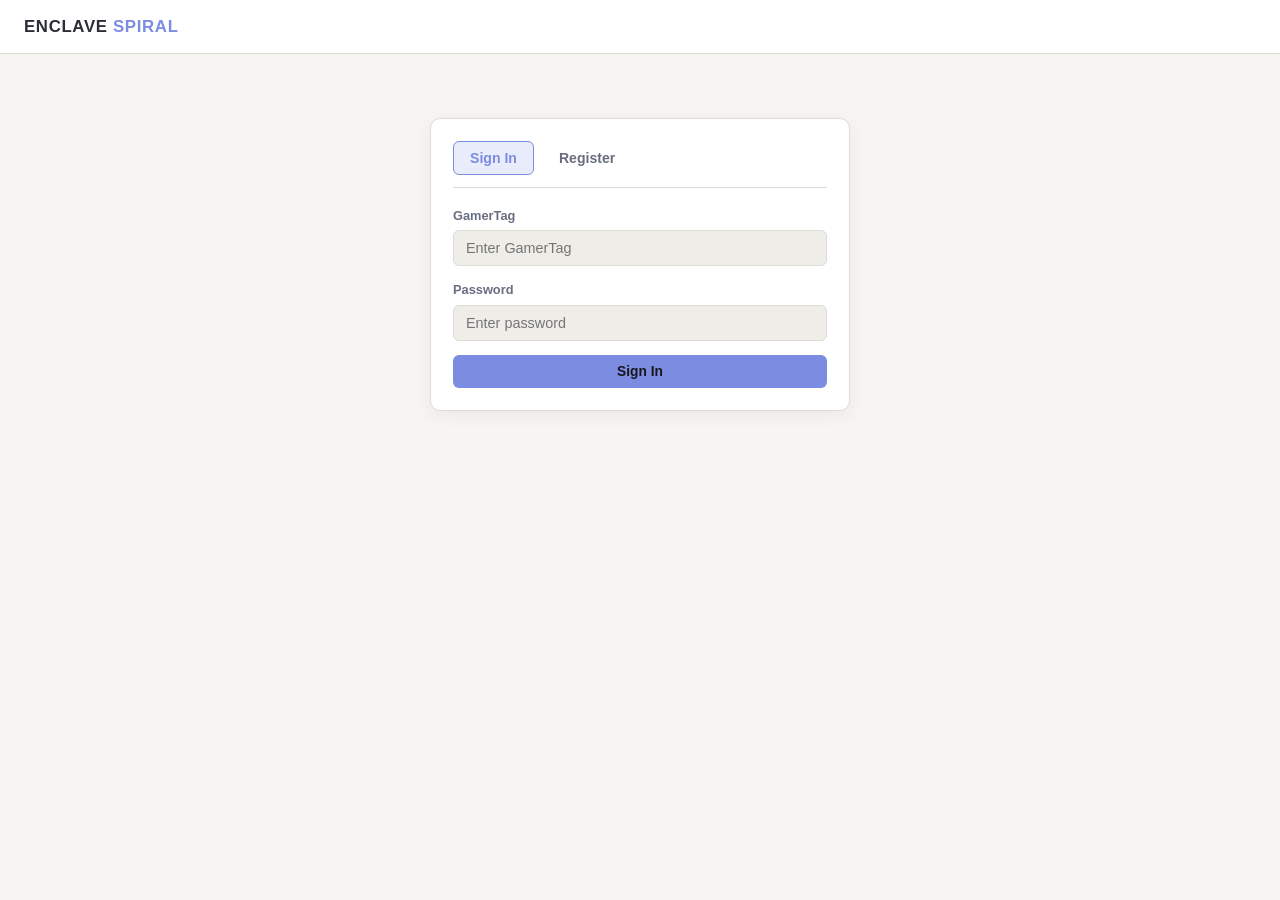
<file: index.html>
<!DOCTYPE html>
<html lang="en">
<head>
  <meta charset="UTF-8" />
  <meta name="viewport" content="width=device-width, initial-scale=1.0" />
  <title>Enclave Spiral</title>
  <style>
    /* Pastel Light Theme (Default) */
    :root {
      --bg-base: #f6f5f2;
      --bg-surface: #ffffff;
      --bg-subtle: #efede8;
      --text-primary: #2b2d38;
      --text-secondary: #686d80;
      --border-color: #dfdcd5;
      --accent-primary: #7c8ce0;
      --accent-hover: #6778d1;
      --accent-soft: #e8ecfb;
      --status-active: #68a88e;
      --status-active-bg: rgba(104, 168, 142, 0.14);
      --status-danger: #d9828b;
      --shadow-soft: 0 4px 18px rgba(43, 45, 56, 0.06);
    }

    /* Pastel Dark Theme (Synced with OS) */
    @media (prefers-color-scheme: dark) {
      :root {
        --bg-base: #16171d;
        --bg-surface: #1f212b;
        --bg-subtle: #282b38;
        --text-primary: #eceef4;
        --text-secondary: #9aa0b5;
        --border-color: #323646;
        --accent-primary: #a3b1f8;
        --accent-hover: #bac5ff;
        --accent-soft: rgba(163, 177, 248, 0.14);
        --status-active: #8cc9ad;
        --status-active-bg: rgba(140, 201, 173, 0.14);
        --status-danger: #eba0a8;
        --shadow-soft: 0 6px 24px rgba(0, 0, 0, 0.28);
      }
    }

    * {
      box-sizing: border-box;
      margin: 0;
      padding: 0;
      font-family: 'Inter', -apple-system, BlinkMacSystemFont, 'Segoe UI', Roboto, sans-serif;
    }

    body {
      background-color: var(--bg-base);
      color: var(--text-primary);
      min-height: 100vh;
      display: flex;
      flex-direction: column;
      line-height: 1.5;
    }

    header {
      background: var(--bg-surface);
      border-bottom: 1px solid var(--border-color);
      padding: 14px 24px;
      display: flex;
      justify-content: space-between;
      align-items: center;
    }

    .brand {
      font-weight: 700;
      font-size: 1.05rem;
      letter-spacing: 0.04em;
      text-transform: uppercase;
      color: var(--text-primary);
    }

    .brand span {
      color: var(--accent-primary);
    }

    .user-meta {
      display: flex;
      align-items: center;
      gap: 12px;
      font-size: 0.88rem;
      color: var(--text-secondary);
    }

    .container {
      max-width: 960px;
      width: 100%;
      margin: 24px auto;
      padding: 0 16px;
      flex: 1;
    }

    .card {
      background: var(--bg-surface);
      border: 1px solid var(--border-color);
      border-radius: 10px;
      padding: 22px;
      margin-bottom: 18px;
      box-shadow: var(--shadow-soft);
    }

    /* Master Proxy Status Bar */
    .proxy-status-bar {
      display: flex;
      justify-content: space-between;
      align-items: center;
      padding: 16px 20px;
      border-radius: 10px;
      margin-bottom: 18px;
      border: 1px solid var(--border-color);
      background: var(--bg-surface);
      gap: 12px;
      flex-wrap: wrap;
    }

    .proxy-status-bar.is-on {
      border-color: var(--status-active);
      background: var(--status-active-bg);
    }

    .section-title {
      font-size: 1rem;
      font-weight: 600;
      margin-bottom: 6px;
      color: var(--text-primary);
    }

    .section-desc {
      font-size: 0.86rem;
      color: var(--text-secondary);
      margin-bottom: 18px;
    }

    .nav-tabs {
      display: flex;
      gap: 8px;
      margin-bottom: 18px;
      border-bottom: 1px solid var(--border-color);
      padding-bottom: 12px;
      flex-wrap: wrap;
    }

    .tab-btn {
      background: transparent;
      color: var(--text-secondary);
      border: 1px solid transparent;
      padding: 8px 16px;
      border-radius: 6px;
      cursor: pointer;
      font-size: 0.88rem;
      font-weight: 600;
      transition: all 0.15s ease;
    }

    .tab-btn:hover {
      background: var(--bg-subtle);
      color: var(--text-primary);
    }

    .tab-btn.active {
      background: var(--accent-soft);
      color: var(--accent-primary);
      border-color: var(--accent-primary);
    }

    .form-group {
      margin-bottom: 14px;
    }

    label {
      display: block;
      font-size: 0.8rem;
      color: var(--text-secondary);
      margin-bottom: 5px;
      font-weight: 600;
    }

    input[type="text"],
    input[type="password"],
    input[type="number"],
    select {
      width: 100%;
      background: var(--bg-subtle);
      border: 1px solid var(--border-color);
      color: var(--text-primary);
      padding: 9px 12px;
      border-radius: 6px;
      font-size: 0.9rem;
    }

    input:focus,
    select:focus {
      outline: none;
      border-color: var(--accent-primary);
    }

    .btn {
      background: var(--accent-primary);
      color: #16171d;
      border: none;
      padding: 9px 16px;
      border-radius: 6px;
      font-size: 0.86rem;
      font-weight: 600;
      cursor: pointer;
      transition: all 0.15s ease;
    }

    .btn:hover {
      background: var(--accent-hover);
    }

    .btn-outline {
      background: var(--bg-subtle);
      color: var(--text-primary);
      border: 1px solid var(--border-color);
    }

    .btn-outline:hover {
      border-color: var(--accent-primary);
      background: var(--accent-soft);
    }

    .btn-active-proxy {
      background: var(--status-active);
      color: #16171d;
    }

    .btn-danger {
      background: var(--status-danger);
      color: #16171d;
    }

    .slots-grid {
      display: grid;
      grid-template-columns: repeat(auto-fill, minmax(280px, 1fr));
      gap: 16px;
    }

    .slot-card {
      background: var(--bg-subtle);
      border: 1px solid var(--border-color);
      border-radius: 8px;
      padding: 16px;
      display: flex;
      flex-direction: column;
      gap: 12px;
    }

    .slot-card.active-card {
      border: 2px solid var(--status-active);
    }

    .slot-top {
      display: flex;
      align-items: center;
      gap: 12px;
    }

    .avatar-img {
      width: 52px;
      height: 52px;
      border-radius: 50%;
      object-fit: cover;
      border: 2px solid var(--border-color);
      background: var(--bg-surface);
    }

    .badge {
      display: inline-block;
      font-size: 0.72rem;
      font-weight: 600;
      padding: 2px 8px;
      border-radius: 4px;
      background: var(--bg-surface);
      color: var(--text-secondary);
      border: 1px solid var(--border-color);
    }

    .badge.on {
      background: var(--status-active-bg);
      color: var(--status-active);
      border-color: var(--status-active);
    }

    .notice-bar {
      padding: 10px 14px;
      border-radius: 6px;
      margin-bottom: 16px;
      font-size: 0.86rem;
      display: none;
      border: 1px solid var(--border-color);
      background: var(--bg-surface);
    }

    .notice-bar.show {
      display: block;
    }

    .notice-bar.error {
      border-color: var(--status-danger);
      color: var(--status-danger);
    }

    .notice-bar.ok {
      border-color: var(--status-active);
      color: var(--status-active);
    }

    .hidden {
      display: none !important;
    }
  </style>
</head>
<body>

  <header>
    <div class="brand">Enclave <span>Spiral</span></div>
    <div id="userBar" class="user-meta hidden">
      <span id="welcomeTag"></span>
      <button class="btn btn-outline" onclick="logout()">Sign Out</button>
    </div>
  </header>

  <div class="container">
    <div id="noticeBox" class="notice-bar"></div>

    <!-- AUTHENTICATION -->
    <div id="authView" class="card" style="max-width: 420px; margin: 40px auto;">
      <div class="nav-tabs">
        <button id="tabLoginBtn" class="tab-btn active" onclick="switchAuthTab('login')">Sign In</button>
        <button id="tabRegBtn" class="tab-btn" onclick="switchAuthTab('register')">Register</button>
      </div>

      <div id="loginForm">
        <div class="form-group">
          <label>GamerTag</label>
          <input type="text" id="loginTag" placeholder="Enter GamerTag" />
        </div>
        <div class="form-group">
          <label>Password</label>
          <input type="password" id="loginPass" placeholder="Enter password" />
        </div>
        <button class="btn" style="width: 100%;" onclick="submitLogin()">Sign In</button>
      </div>

      <div id="registerForm" class="hidden">
        <div class="form-group">
          <label>GamerTag</label>
          <input type="text" id="regTag" placeholder="Choose a GamerTag" />
        </div>
        <div class="form-group">
          <label>Password</label>
          <input type="password" id="regPass" placeholder="Create password" />
        </div>
        <div class="form-group">
          <label>Discord User ID</label>
          <input type="text" id="regDiscordId" placeholder="Numeric Discord ID" />
        </div>
        <button class="btn" style="width: 100%;" onclick="submitRegister()">Create Account</button>
      </div>
    </div>

    <!-- CONTROL PANEL -->
    <div id="dashboardView" class="hidden">

      <!-- MASTER PROXY STATUS BANNER -->
      <div id="masterStatusBar" class="proxy-status-bar">
        <div>
          <div style="font-size: 0.78rem; text-transform: uppercase; letter-spacing: 0.05em; color: var(--text-secondary); font-weight: 600;">
            Current Proxy Mode
          </div>
          <div id="masterStatusText" style="font-size: 1.02rem; font-weight: 600; margin-top: 2px;">
            Proxy OFF — Speaking as yourself
          </div>
        </div>
        <button id="masterOffBtn" class="btn btn-outline hidden" onclick="toggleCharacterProxy('', false)">
          Turn Proxy OFF
        </button>
      </div>

      <div class="nav-tabs">
        <button class="tab-btn active" id="navSlots" onclick="switchMainTab('slots')">Character Slots</button>
        <button class="tab-btn" id="navAccount" onclick="switchMainTab('account')">Discord Link</button>
        <button class="tab-btn hidden" id="navAdmin" onclick="switchMainTab('admin')">Administration</button>
      </div>

      <!-- TAB 1: CHARACTER SLOTS -->
      <div id="tabSlots" class="card">
        <div class="section-title">Character Profiles & Proxy Switch</div>
        <div class="section-desc">
          Toggle any character slot ON to automatically replace your Discord messages with that character's name and avatar wherever you type. Toggle it OFF to type normally.
        </div>
        <div id="slotsGrid" class="slots-grid"></div>
      </div>

      <!-- TAB 2: DISCORD ID LINK -->
      <div id="tabAccount" class="card hidden">
        <div class="section-title">Discord Account Link</div>
        <div class="section-desc">
          Enter your numeric Discord User ID so the bot knows which messages belong to your account.
        </div>
        <div class="form-group" style="max-width: 380px;">
          <label>Discord User ID</label>
          <input type="text" id="accountDiscordId" placeholder="123456789012345678" />
        </div>
        <button class="btn" onclick="saveDiscordId()">Save Discord ID</button>
      </div>

      <!-- TAB 3: ADMIN PANEL -->
      <div id="tabAdmin" class="card hidden">
        <div style="display: grid; grid-template-columns: repeat(auto-fit, minmax(280px, 1fr)); gap: 24px;">
          <div>
            <div class="section-title">User Slot Limits</div>
            <div class="section-desc">Unlock additional character slots for registered players.</div>
            <div class="form-group">
              <label>User Account</label>
              <select id="adminUserSelect"></select>
            </div>
            <div class="form-group">
              <label>Maximum Slots (1 - 25)</label>
              <input type="number" id="adminSlotCount" value="5" min="1" max="25" />
            </div>
            <button class="btn" onclick="adminUpdateUserSlots()">Update Slot Limit</button>
          </div>

          <div>
            <div class="section-title">Custom Emoji Registry</div>
            <div class="section-desc">Register custom bot or server emojis for automatic shortcode replacement.</div>
            <div class="form-group">
              <label>Shortcode</label>
              <input type="text" id="adminEmojiCode" placeholder=":shortcode:" />
            </div>
            <div class="form-group">
              <label>Discord Emoji Tag</label>
              <input type="text" id="adminEmojiTag" placeholder="<:name:123456789012345678>" />
            </div>
            <button class="btn" onclick="adminAddEmoji()">Register Emoji</button>
            <div id="adminEmojiList" style="margin-top: 12px; display: flex; gap: 8px; flex-wrap: wrap;"></div>
          </div>
        </div>
      </div>
    </div>
  </div>

  <script>
    const API_URL = "https://script.google.com/macros/s/AKfycbz3gUKAySHmbGf9xzBTUWBTW1-ZAxKLL_K18z1KIQeEXHxTlSTxjJlUaho7oWF7EunauQ/exec";

    let STATE = {
      user: null,
      characters: [],
      emojis: [],
      allUsers: [],
      croppedImages: {}
    };

    function notify(msg, isError = false) {
      const box = document.getElementById("noticeBox");
      box.textContent = msg;
      box.className = "notice-bar show " + (isError ? "error" : "ok");
      setTimeout(() => { box.className = "notice-bar"; }, 5000);
    }

    async function callApi(payload) {
      const res = await fetch(API_URL, {
        method: "POST",
        headers: { "Content-Type": "text/plain;charset=utf-8" },
        body: JSON.stringify(payload)
      });
      return await res.json();
    }

    function switchAuthTab(tab) {
      document.getElementById("loginForm").classList.toggle("hidden", tab !== "login");
      document.getElementById("registerForm").classList.toggle("hidden", tab !== "register");
      document.getElementById("tabLoginBtn").classList.toggle("active", tab === "login");
      document.getElementById("tabRegBtn").classList.toggle("active", tab === "register");
    }

    function switchMainTab(tab) {
      ["slots", "account", "admin"].forEach(t => {
        const view = document.getElementById("tab" + t.charAt(0).toUpperCase() + t.slice(1));
        const nav = document.getElementById("nav" + t.charAt(0).toUpperCase() + t.slice(1));
        if (view) view.classList.toggle("hidden", t !== tab);
        if (nav) nav.classList.toggle("active", t === tab);
      });
    }

    async function submitLogin() {
      const gamerTag = document.getElementById("loginTag").value.trim();
      const password = document.getElementById("loginPass").value.trim();
      notify("Signing in...");
      try {
        const data = await callApi({ action: "login", gamerTag, password });
        if (!data.success) return notify(data.error || "Sign in failed.", true);
        loadDashboard(data);
      } catch (e) {
        notify("Connection error: " + e.message, true);
      }
    }

    async function submitRegister() {
      const gamerTag = document.getElementById("regTag").value.trim();
      const password = document.getElementById("regPass").value.trim();
      const discordId = document.getElementById("regDiscordId").value.trim();
      notify("Creating account...");
      try {
        const data = await callApi({ action: "register", gamerTag, password, discordId });
        if (!data.success) return notify(data.error || "Registration failed.", true);
        loadDashboard(data);
      } catch (e) {
        notify("Connection error: " + e.message, true);
      }
    }

    function loadDashboard(data) {
      STATE.user = data.user;
      STATE.characters = data.characters || [];
      STATE.emojis = data.emojis || [];
      STATE.allUsers = data.allUsers || [];

      localStorage.setItem("enclave_uid", STATE.user.userId);

      document.getElementById("authView").classList.add("hidden");
      document.getElementById("dashboardView").classList.remove("hidden");
      document.getElementById("userBar").classList.remove("hidden");
      document.getElementById("welcomeTag").textContent = STATE.user.gamerTag + " (" + STATE.user.role + ")";
      document.getElementById("accountDiscordId").value = STATE.user.discordId || "";

      document.getElementById("navAdmin").classList.toggle("hidden", STATE.user.role !== "admin");

      renderMasterStatus();
      renderSlots();
      renderAdmin();
    }

    function renderMasterStatus() {
      const activeChar = STATE.characters.find(c => c.isActive);
      const bar = document.getElementById("masterStatusBar");
      const text = document.getElementById("masterStatusText");
      const offBtn = document.getElementById("masterOffBtn");

      if (activeChar) {
        bar.classList.add("is-on");
        text.textContent = "Proxy ON — Speaking as " + activeChar.avatarName + " (Slot " + activeChar.slotNumber + ")";
        offBtn.classList.remove("hidden");
      } else {
        bar.classList.remove("is-on");
        text.textContent = "Proxy OFF — Speaking as your normal Discord account";
        offBtn.classList.add("hidden");
      }
    }

    function renderSlots() {
      const grid = document.getElementById("slotsGrid");
      grid.innerHTML = "";

      STATE.characters.forEach(c => {
        const card = document.createElement("div");
        card.className = "slot-card" + (c.isActive ? " active-card" : "");

        card.innerHTML = `
          <div class="slot-top">
            <img id="img_${c.characterId}" src="${c.avatarUrl}" class="avatar-img" onerror="this.src='https://cdn.discordapp.com/embed/avatars/0.png'" />
            <div style="flex: 1;">
              <div style="display: flex; justify-content: space-between; align-items: center;">
                <span style="font-size: 0.76rem; font-weight: 600; color: var(--text-secondary);">SLOT ${c.slotNumber}</span>
                <span class="badge ${c.isActive ? 'on' : ''}">${c.isActive ? 'PROXY ON' : 'OFF'}</span>
              </div>
              <input type="text" id="name_${c.characterId}" value="${c.avatarName.replace(/"/g, '&quot;')}" style="margin-top: 6px;" />
            </div>
          </div>

          <div class="form-group" style="margin-bottom: 0;">
            <label>Avatar URL or Upload Image</label>
            <input type="text" id="url_${c.characterId}" value="${c.avatarUrl}" style="margin-bottom: 6px;" />
            <input type="file" accept="image/*" onchange="cropAvatarFile(event, '${c.characterId}')" style="font-size: 0.8rem;" />
          </div>

          <div style="display: flex; gap: 8px; padding-top: 4px;">
            <button class="btn ${c.isActive ? 'btn-danger' : 'btn-active-proxy'}" style="flex: 1;" onclick="toggleCharacterProxy('${c.characterId}', ${!c.isActive})">
              ${c.isActive ? 'Turn Proxy OFF' : 'Turn Proxy ON'}
            </button>
            <button class="btn btn-outline" onclick="saveSlot('${c.characterId}')">
              Save Profile
            </button>
          </div>
        `;
        grid.appendChild(card);
      });
    }

    async function toggleCharacterProxy(charId, enable) {
      notify(enable ? "Activating character proxy..." : "Turning proxy off...");
      const res = await callApi({
        action: "toggleProxy",
        userId: STATE.user.userId,
        characterId: charId,
        enable: enable
      });

      if (res.success) {
        loadDashboard(res);
        notify(enable ? "Proxy turned ON." : "Proxy turned OFF.");
      } else {
        notify(res.error || "Failed to update proxy status.", true);
      }
    }

    function cropAvatarFile(event, charId) {
      const file = event.target.files[0];
      if (!file) return;
      const reader = new FileReader();
      reader.onload = function(e) {
        const img = new Image();
        img.onload = function() {
          const canvas = document.createElement("canvas");
          canvas.width = 160;
          canvas.height = 160;
          const ctx = canvas.getContext("2d");
          const size = Math.min(img.width, img.height);
          const sx = (img.width - size) / 2;
          const sy = (img.height - size) / 2;
          ctx.drawImage(img, sx, sy, size, size, 0, 0, 160, 160);
          const dataUrl = canvas.toDataURL("image/jpeg", 0.85);
          STATE.croppedImages[charId] = dataUrl;
          document.getElementById("img_" + charId).src = dataUrl;
        };
        img.src = e.target.result;
      };
      reader.readAsDataURL(file);
    }

    async function saveSlot(charId) {
      const avatarName = document.getElementById("name_" + charId).value.trim();
      const avatarUrl = document.getElementById("url_" + charId).value.trim();
      const base64Image = STATE.croppedImages[charId] || null;

      notify("Saving character profile...");
      const res = await callApi({
        action: "saveCharacter",
        userId: STATE.user.userId,
        characterId: charId,
        avatarName,
        avatarUrl,
        base64Image
      });

      if (!res.success) return notify(res.error || "Failed to save profile.", true);
      delete STATE.croppedImages[charId];

      const idx = STATE.characters.findIndex(x => x.characterId === charId);
      if (idx !== -1) STATE.characters[idx] = { ...STATE.characters[idx], ...res.character };
      renderMasterStatus();
      renderSlots();
      notify("Profile saved.");
    }

    async function saveDiscordId() {
      const discordId = document.getElementById("accountDiscordId").value.trim();
      const res = await callApi({ action: "updateDiscordId", userId: STATE.user.userId, discordId });
      if (res.success) {
        STATE.user.discordId = discordId;
        notify("Discord User ID saved.");
      }
    }

    function renderAdmin() {
      if (STATE.user.role !== "admin") return;

      const uSel = document.getElementById("adminUserSelect");
      uSel.innerHTML = STATE.allUsers.map(u => `<option value="${u.userId}">${u.gamerTag} (${u.maxSlots} slots)</option>`).join("");

      const eList = document.getElementById("adminEmojiList");
      eList.innerHTML = STATE.emojis.map(e => `
        <span class="badge">
          ${e.shortcode}
          <a href="#" style="color: var(--status-danger); margin-left: 6px; text-decoration: none;" onclick="adminRemoveEmoji('${e.emojiId}')">Remove</a>
        </span>
      `).join("");
    }

    async function adminUpdateUserSlots() {
      const targetUserId = document.getElementById("adminUserSelect").value;
      const maxSlots = document.getElementById("adminSlotCount").value;
      const res = await callApi({ action: "adminUpdateSlots", targetUserId, maxSlots });
      if (res.success) {
        const refreshed = await callApi({ action: "getDashboardData", userId: STATE.user.userId });
        if (refreshed.success) loadDashboard(refreshed);
        notify("User slot limit updated.");
      }
    }

    async function adminAddEmoji() {
      const shortcode = document.getElementById("adminEmojiCode").value.trim();
      const discordTag = document.getElementById("adminEmojiTag").value.trim();
      const res = await callApi({ action: "adminSaveEmoji", shortcode, discordTag, userId: STATE.user.userId });
      if (res.success) {
        STATE.emojis.push(res.emoji);
        renderAdmin();
        notify("Emoji registered.");
      }
    }

    async function adminRemoveEmoji(emojiId) {
      await callApi({ action: "adminDeleteEmoji", emojiId });
      STATE.emojis = STATE.emojis.filter(e => e.emojiId !== emojiId);
      renderAdmin();
    }

    function logout() {
      localStorage.removeItem("enclave_uid");
      location.reload();
    }

    window.addEventListener("DOMContentLoaded", async () => {
      const savedUid = localStorage.getItem("enclave_uid");
      if (savedUid) {
        try {
          const data = await callApi({ action: "getDashboardData", userId: savedUid });
          if (data.success) loadDashboard(data);
        } catch (e) {}
      }
    });
  </script>
</body>
</html>
</file>
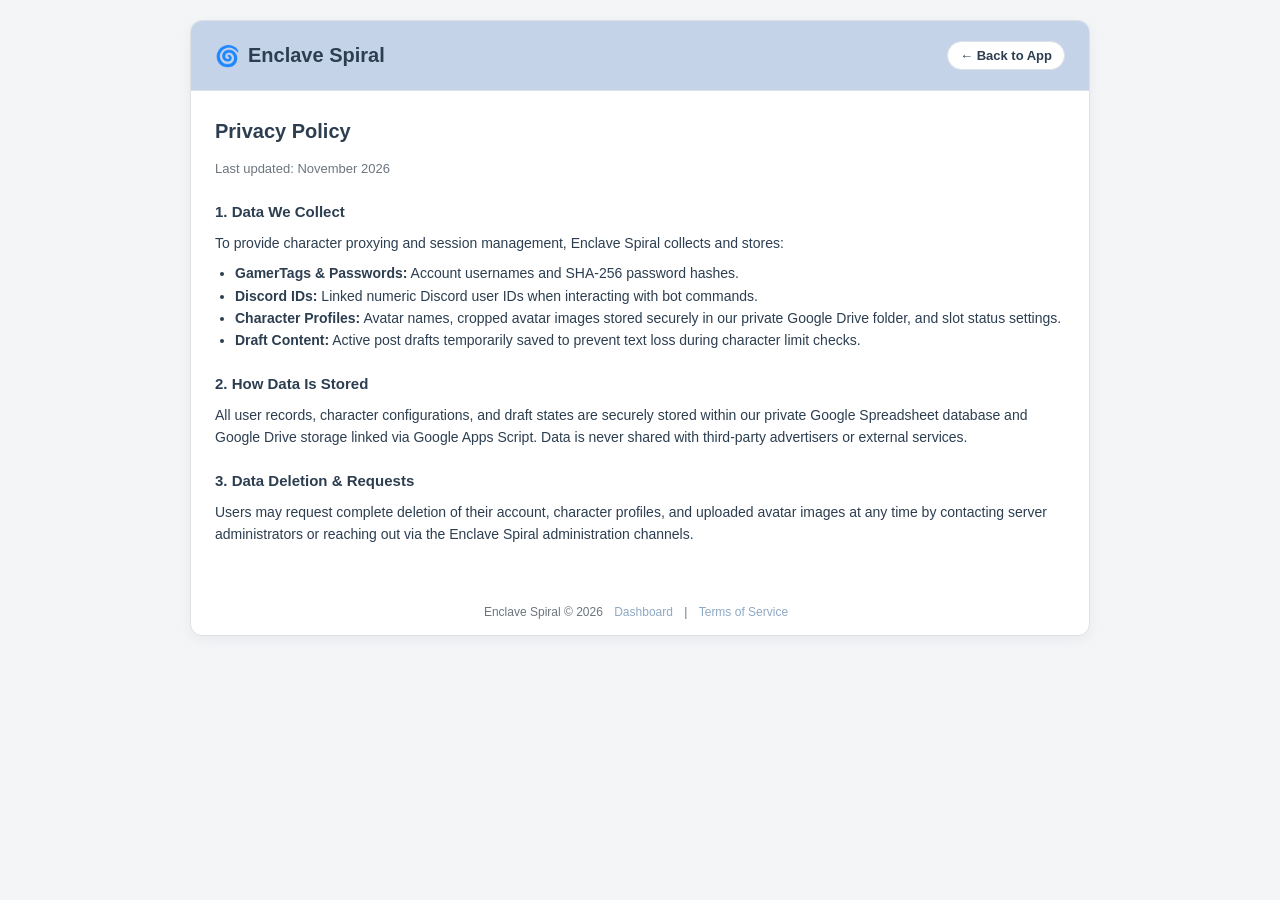
<file: privacy.html>
<!DOCTYPE html>
<html lang="en">
<head>
  <meta charset="UTF-8">
  <meta name="viewport" content="width=device-width, initial-scale=1.0">
  <title>Privacy Policy — Enclave Spiral</title>
  <link rel="stylesheet" href="style.css">
</head>
<body>
  <div class="app-wrapper">
    <header>
      <h1><span>🌀</span> Enclave Spiral</h1>
      <div class="user-badge">
        <a href="index.html" style="color: var(--text-main); text-decoration: none; font-weight: 600;">← Back to App</a>
      </div>
    </header>

    <main style="line-height: 1.6;">
      <h2 style="font-size: 20px; margin-bottom: 12px;">Privacy Policy</h2>
      <p style="font-size: 13px; color: var(--text-muted); margin-bottom: 20px;">Last updated: November 2026</p>

      <section style="margin-bottom: 20px;">
        <h3 style="font-size: 15px; margin-bottom: 8px; color: var(--text-main);">1. Data We Collect</h3>
        <p style="font-size: 14px; color: var(--text-main); margin-bottom: 8px;">
          To provide character proxying and session management, Enclave Spiral collects and stores:
        </p>
        <ul style="padding-left: 20px; font-size: 14px; color: var(--text-main);">
          <li><strong>GamerTags & Passwords:</strong> Account usernames and SHA-256 password hashes.</li>
          <li><strong>Discord IDs:</strong> Linked numeric Discord user IDs when interacting with bot commands.</li>
          <li><strong>Character Profiles:</strong> Avatar names, cropped avatar images stored securely in our private Google Drive folder, and slot status settings.</li>
          <li><strong>Draft Content:</strong> Active post drafts temporarily saved to prevent text loss during character limit checks.</li>
        </ul>
      </section>

      <section style="margin-bottom: 20px;">
        <h3 style="font-size: 15px; margin-bottom: 8px; color: var(--text-main);">2. How Data Is Stored</h3>
        <p style="font-size: 14px; color: var(--text-main);">
          All user records, character configurations, and draft states are securely stored within our private Google Spreadsheet database and Google Drive storage linked via Google Apps Script. Data is never shared with third-party advertisers or external services.
        </p>
      </section>

      <section style="margin-bottom: 20px;">
        <h3 style="font-size: 15px; margin-bottom: 8px; color: var(--text-main);">3. Data Deletion & Requests</h3>
        <p style="font-size: 14px; color: var(--text-main);">
          Users may request complete deletion of their account, character profiles, and uploaded avatar images at any time by contacting server administrators or reaching out via the Enclave Spiral administration channels.
        </p>
      </section>
    </main>

    <footer>
      <span>Enclave Spiral &copy; 2026</span>
      <a href="index.html">Dashboard</a> |
      <a href="tos.html">Terms of Service</a>
    </footer>
  </div>
</body>
</html>
</file>
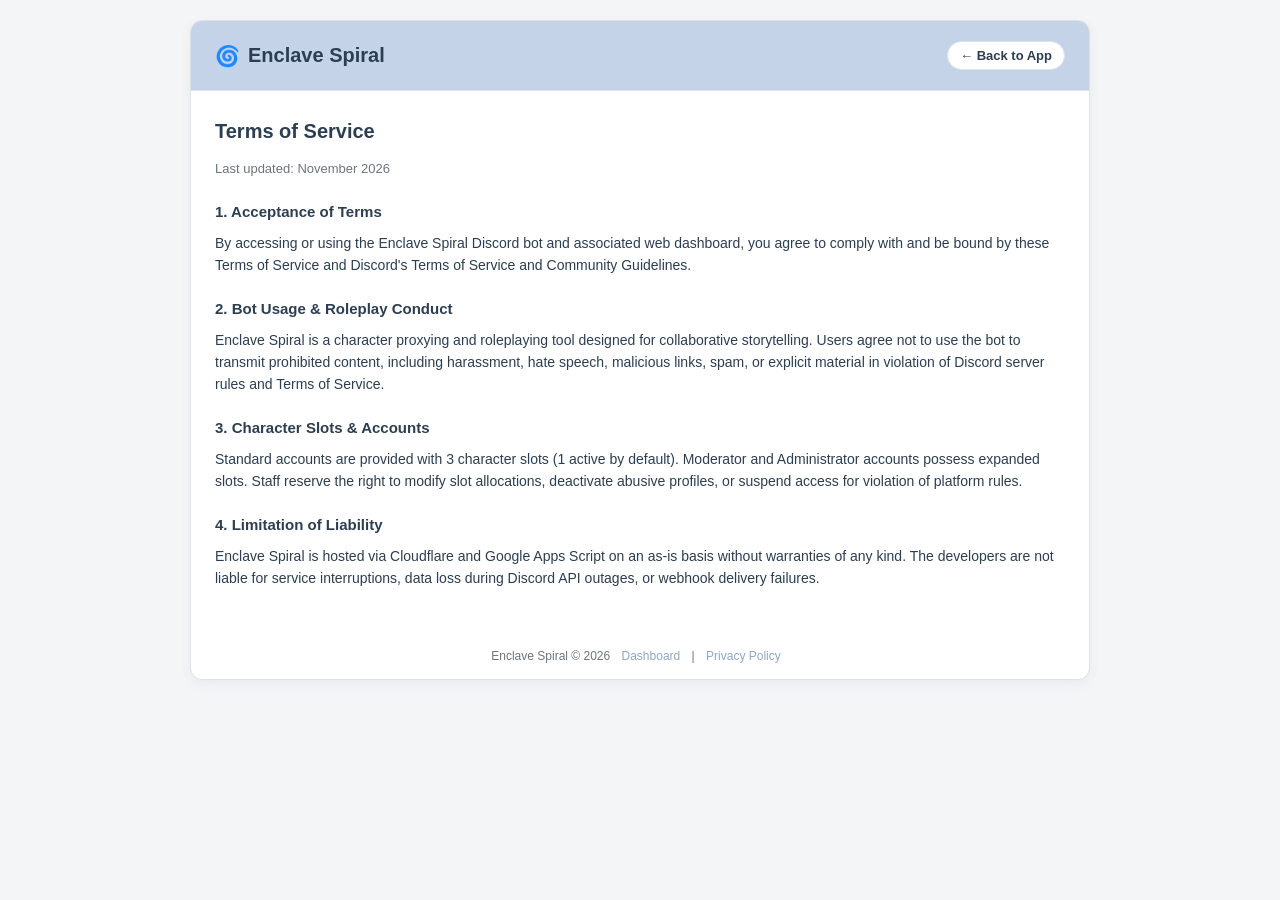
<file: tos.html>
<!DOCTYPE html>
<html lang="en">
<head>
  <meta charset="UTF-8">
  <meta name="viewport" content="width=device-width, initial-scale=1.0">
  <title>Terms of Service — Enclave Spiral</title>
  <link rel="stylesheet" href="style.css">
</head>
<body>
  <div class="app-wrapper">
    <header>
      <h1><span>🌀</span> Enclave Spiral</h1>
      <div class="user-badge">
        <a href="index.html" style="color: var(--text-main); text-decoration: none; font-weight: 600;">← Back to App</a>
      </div>
    </header>

    <main style="line-height: 1.6;">
      <h2 style="font-size: 20px; margin-bottom: 12px;">Terms of Service</h2>
      <p style="font-size: 13px; color: var(--text-muted); margin-bottom: 20px;">Last updated: November 2026</p>

      <section style="margin-bottom: 20px;">
        <h3 style="font-size: 15px; margin-bottom: 8px; color: var(--text-main);">1. Acceptance of Terms</h3>
        <p style="font-size: 14px; color: var(--text-main);">
          By accessing or using the Enclave Spiral Discord bot and associated web dashboard, you agree to comply with and be bound by these Terms of Service and Discord's Terms of Service and Community Guidelines.
        </p>
      </section>

      <section style="margin-bottom: 20px;">
        <h3 style="font-size: 15px; margin-bottom: 8px; color: var(--text-main);">2. Bot Usage & Roleplay Conduct</h3>
        <p style="font-size: 14px; color: var(--text-main);">
          Enclave Spiral is a character proxying and roleplaying tool designed for collaborative storytelling. Users agree not to use the bot to transmit prohibited content, including harassment, hate speech, malicious links, spam, or explicit material in violation of Discord server rules and Terms of Service.
        </p>
      </section>

      <section style="margin-bottom: 20px;">
        <h3 style="font-size: 15px; margin-bottom: 8px; color: var(--text-main);">3. Character Slots & Accounts</h3>
        <p style="font-size: 14px; color: var(--text-main);">
          Standard accounts are provided with 3 character slots (1 active by default). Moderator and Administrator accounts possess expanded slots. Staff reserve the right to modify slot allocations, deactivate abusive profiles, or suspend access for violation of platform rules.
        </p>
      </section>

      <section style="margin-bottom: 20px;">
        <h3 style="font-size: 15px; margin-bottom: 8px; color: var(--text-main);">4. Limitation of Liability</h3>
        <p style="font-size: 14px; color: var(--text-main);">
          Enclave Spiral is hosted via Cloudflare and Google Apps Script on an as-is basis without warranties of any kind. The developers are not liable for service interruptions, data loss during Discord API outages, or webhook delivery failures.
        </p>
      </section>
    </main>

    <footer>
      <span>Enclave Spiral &copy; 2026</span>
      <a href="index.html">Dashboard</a> |
      <a href="privacy.html">Privacy Policy</a>
    </footer>
  </div>
</body>
</html>
</file>
<file: style.css>
/* ==========================================================================
   ENCLAVE SPIRAL - Pastel & Muted Tones Design System
   ========================================================================== */

:root {
  --bg-main: #F4F5F7;
  --bg-card: #FFFFFF;
  --bg-subtle: #E9ECEF;
  --text-main: #2C3E50;
  --text-muted: #6C757D;
  --primary: #8EA8C3;       /* Muted Pastel Blue */
  --primary-hover: #7393B3;
  --secondary: #C5D3E8;     /* Soft Light Blue-Lavender */
  --accent: #E0BBE4;        /* Pastel Orchid / Lavender */
  --accent-hover: #D4A5DC;
  --success: #A3C9A8;       /* Pastel Sage Green */
  --danger: #E6A1A1;        /* Pastel Muted Rose */
  --warning: #F4D35E;       /* Pastel Amber */
  --border-color: #DDE2E5;
  --shadow: 0 4px 12px rgba(44, 62, 80, 0.06);
  --radius: 12px;
  --transition: all 0.25s ease;
}

* {
  box-sizing: border-box;
  margin: 0;
  padding: 0;
  font-family: -apple-system, BlinkMacSystemFont, "Segoe UI", Roboto, Helvetica, Arial, sans-serif;
}

body {
  background-color: var(--bg-main);
  color: var(--text-main);
  min-height: 100vh;
  display: flex;
  flex-direction: column;
  justify-content: space-between;
  padding: 20px;
}

/* ==========================================================================
   LOADING SCREEN SPINNER OVERLAY
   ========================================================================== */

#loading-overlay {
  position: fixed;
  top: 0;
  left: 0;
  width: 100vw;
  height: 100vh;
  background: rgba(244, 245, 247, 0.85);
  backdrop-filter: blur(4px);
  display: flex;
  flex-direction: column;
  align-items: center;
  justify-content: center;
  z-index: 9999;
  transition: opacity 0.3s ease;
}

#loading-overlay.hidden {
  opacity: 0;
  pointer-events: none;
}

.spinner {
  width: 50px;
  height: 50px;
  border: 4px solid var(--secondary);
  border-top: 4px solid var(--primary);
  border-radius: 50%;
  animation: spin 0.8s linear infinite;
  margin-bottom: 12px;
}

.loading-text {
  font-size: 14px;
  font-weight: 600;
  color: var(--text-muted);
  letter-spacing: 0.5px;
}

@keyframes spin {
  0% { transform: rotate(0deg); }
  100% { transform: rotate(360deg); }
}

/* ==========================================================================
   APP CONTAINER & LAYOUT
   ========================================================================== */

.app-wrapper {
  max-width: 900px;
  width: 100%;
  margin: 0 auto;
  background: var(--bg-card);
  border-radius: var(--radius);
  box-shadow: var(--shadow);
  overflow: hidden;
  display: flex;
  flex-direction: column;
  border: 1px solid var(--border-color);
}

header {
  background: var(--secondary);
  padding: 20px 24px;
  display: flex;
  justify-content: space-between;
  align-items: center;
  border-bottom: 1px solid var(--border-color);
}

header h1 {
  font-size: 20px;
  font-weight: 700;
  color: var(--text-main);
  display: flex;
  align-items: center;
  gap: 8px;
}

.user-badge {
  font-size: 13px;
  font-weight: 600;
  background: var(--bg-card);
  padding: 6px 12px;
  border-radius: 20px;
  color: var(--text-main);
  border: 1px solid var(--border-color);
  display: flex;
  align-items: center;
  gap: 8px;
}

.cog-btn {
  background: none;
  border: none;
  cursor: pointer;
  font-size: 16px;
  transition: transform 0.3s ease;
}

.cog-btn:hover {
  transform: rotate(90deg);
}

main {
  padding: 24px;
  flex: 1;
}

footer {
  text-align: center;
  padding: 16px;
  font-size: 12px;
  color: var(--text-muted);
}

footer a {
  color: var(--primary);
  text-decoration: none;
  margin: 0 8px;
}

footer a:hover {
  text-decoration: underline;
}

/* ==========================================================================
   FORMS & INPUTS
   ========================================================================== */

.form-group {
  margin-bottom: 16px;
}

label {
  display: block;
  font-size: 13px;
  font-weight: 600;
  margin-bottom: 6px;
  color: var(--text-main);
}

input[type="text"],
input[type="password"],
select,
textarea {
  width: 100%;
  padding: 10px 14px;
  border: 1px solid var(--border-color);
  border-radius: 8px;
  font-size: 14px;
  color: var(--text-main);
  background: var(--bg-main);
  transition: var(--transition);
}

input:focus, select:focus, textarea:focus {
  outline: none;
  border-color: var(--primary);
  background: var(--bg-card);
  box-shadow: 0 0 0 3px rgba(142, 168, 195, 0.15);
}

.btn {
  background: var(--primary);
  color: #fff;
  border: none;
  padding: 10px 18px;
  border-radius: 8px;
  font-size: 14px;
  font-weight: 600;
  cursor: pointer;
  transition: var(--transition);
  display: inline-flex;
  align-items: center;
  justify-content: center;
  gap: 8px;
}

.btn:hover {
  background: var(--primary-hover);
}

.btn-secondary {
  background: var(--bg-subtle);
  color: var(--text-main);
}

.btn-secondary:hover {
  background: var(--border-color);
}

.btn-accent {
  background: var(--accent);
  color: var(--text-main);
}

.btn-accent:hover {
  background: var(--accent-hover);
}

.btn-danger {
  background: var(--danger);
  color: #fff;
}

.auth-tabs {
  display: flex;
  gap: 8px;
  margin-bottom: 20px;
  border-bottom: 1px solid var(--border-color);
  padding-bottom: 12px;
}

.tab-btn {
  background: none;
  border: none;
  font-size: 15px;
  font-weight: 600;
  color: var(--text-muted);
  cursor: pointer;
  padding: 6px 12px;
  border-radius: 6px;
  transition: var(--transition);
}

.tab-btn.active {
  color: var(--text-main);
  background: var(--secondary);
}

/* ==========================================================================
   CHARACTER SLOT CARDS & GRID
   ========================================================================== */

.slots-grid {
  display: grid;
  grid-template-columns: repeat(auto-fill, minmax(260px, 1fr));
  gap: 16px;
  margin-top: 16px;
}

.slot-card {
  background: var(--bg-main);
  border: 1px solid var(--border-color);
  border-radius: var(--radius);
  padding: 16px;
  display: flex;
  flex-direction: column;
  gap: 12px;
  position: relative;
  transition: var(--transition);
}

.slot-card.inactive {
  opacity: 0.6;
  border-style: dashed;
  background: #FAFAFB;
}

.slot-header {
  display: flex;
  justify-content: space-between;
  align-items: center;
  font-size: 12px;
  font-weight: 700;
  color: var(--text-muted);
  text-transform: uppercase;
}

.slot-status {
  padding: 2px 8px;
  border-radius: 10px;
  font-size: 11px;
}

.slot-status.active {
  background: var(--success);
  color: #234E28;
}

.slot-status.deactivated {
  background: var(--border-color);
  color: var(--text-muted);
}

.avatar-preview-box {
  width: 72px;
  height: 72px;
  border-radius: 50%;
  overflow: hidden;
  background: var(--border-color);
  display: flex;
  align-items: center;
  justify-content: center;
  align-self: center;
  border: 2px solid var(--border-color);
}

.avatar-preview-box img {
  width: 100%;
  height: 100%;
  object-fit: cover;
}

/* ==========================================================================
   ADMIN & MOD CONSOLE TABLES
   ========================================================================== */

.console-section {
  margin-top: 24px;
  border-top: 1px solid var(--border-color);
  padding-top: 20px;
}

table {
  width: 100%;
  border-collapse: collapse;
  margin-top: 12px;
  font-size: 13px;
}

th, td {
  padding: 10px 12px;
  text-align: left;
  border-bottom: 1px solid var(--border-color);
}

th {
  background: var(--bg-subtle);
  font-weight: 600;
  color: var(--text-main);
}

.alert-box {
  padding: 12px 16px;
  border-radius: 8px;
  font-size: 13px;
  margin-bottom: 16px;
  display: none;
}

.alert-box.error {
  background: #FDF2F2;
  color: #9E2A2B;
  border: 1px solid #F5C6CB;
  display: block;
}

.alert-box.success {
  background: #F0FDF4;
  color: #166534;
  border: 1px solid #BBF7D0;
  display: block;
}

.hidden {
  display: none !important;
}
</file>
